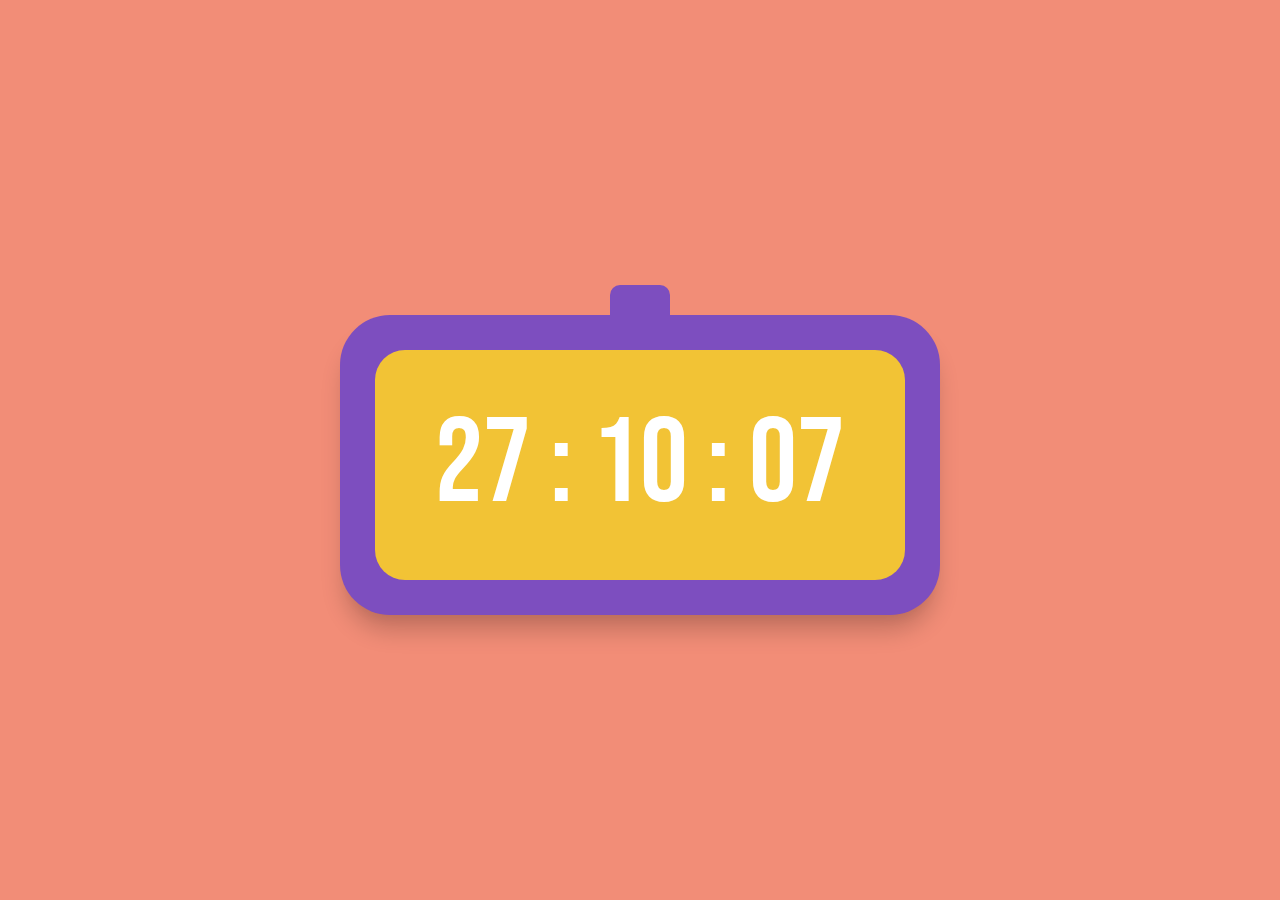
<file: JS_Clock/index.html>
<!DOCTYPE html>
<html lang="en">
<head>
    <meta charset="UTF-8">
    <title>JS - CLOCK</title>
    <link rel="stylesheet" href="style.css">
    <link rel="stylesheet" href="reset.css">
    <style>
       @import url('https://fonts.googleapis.com/css2?family=Bebas+Neue&display=swap');
    </style>
</head>
<body>
    <div class="clock-head"></div>
    <div class="clock">
        <div class="clock_inner"></div>
    </div>
    <script src="clock.js"></script>
</body>
</html>
</file>
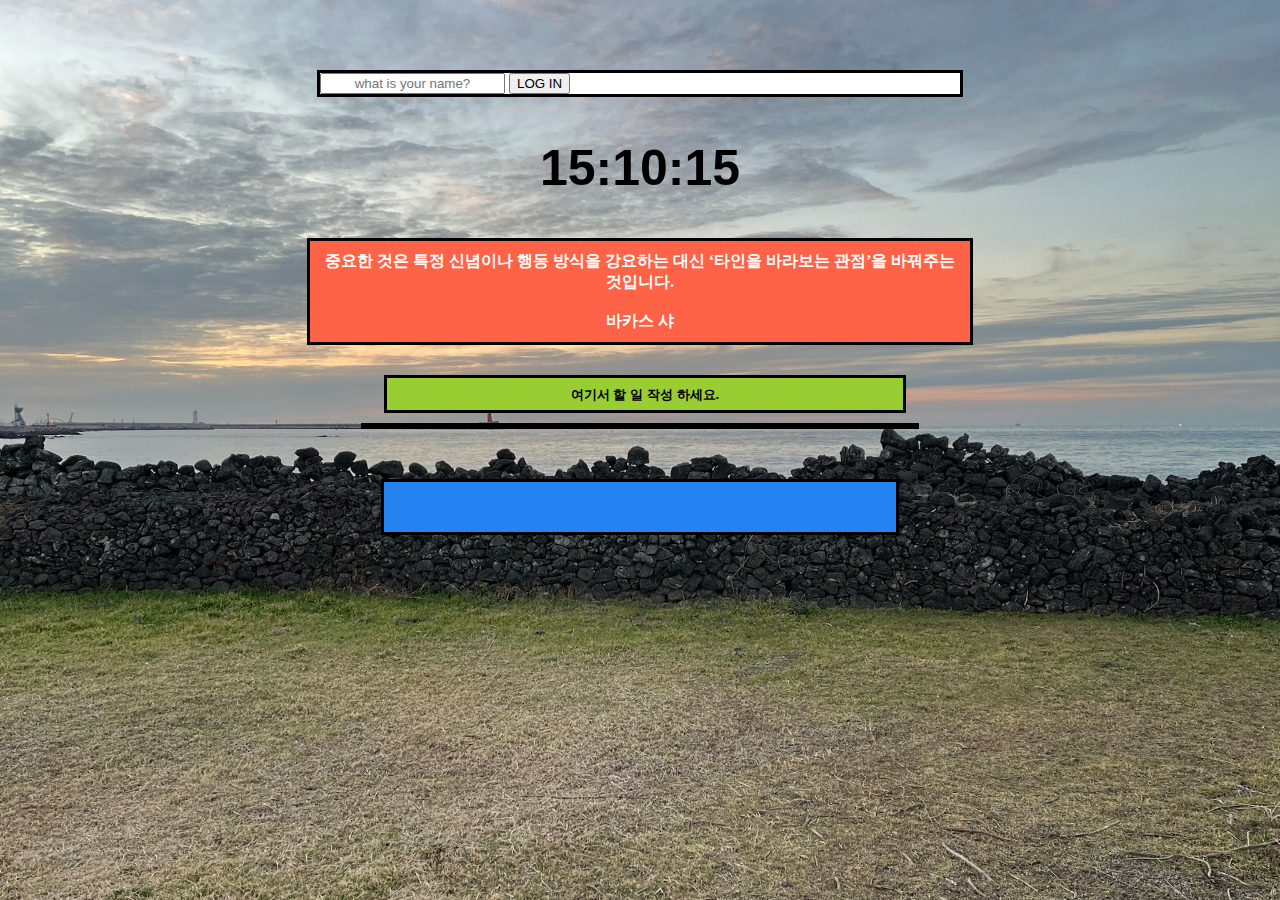
<file: momentum.html>
<!DOCTYPE html>
<html lang="en">
<head>
    <meta charset="UTF-8">
    <meta name="viewport" content="width=device-width, initial-scale=1.0">
    <link rel="stylesheet" href="style.css">
    <title>Momentum App</title>
</head>
<body>
    <!-- 로그인 -->
    <form id="login-form"  class="hidden">
        <input type="text" placeholder="what is your name?" required maxlength="15"/>
        <button>LOG IN</button>
    </form>
    <h1 id="greeting" class="hidden"></h1>

    <!-- 시간 -->
    <h2 id="clock">00:00:00</h2>

    <!-- 명언 -->
    <div id="quote">
        <span></span><br><br>
        <span></span>
    </div>

    <!-- 투두리스트 -->
    <form id="todo-form">
        <input type="text" placeholder="여기서 할 일 작성 하세요." />
    </form>
    <ul id="todo-list"></ul>

    <!-- 날씨 -->
    <div id="weather">
        <span></span><br>
        <span></span>
    </div>

    <!-- scripts -->
    <script src="js/app.js"></script>
    <script src="js/clock.js"></script>
    <script src="js/quotes.js"></script>
    <script src="js/background.js"></script>
    <script src="js/todo.js"></script>
    <script src="js/weather.js"></script>
</body>
</html>
</file>
<file: JS_Clock/style.css>
body {
    height: 100vh;
    background-color: #F28D77;
    display: flex;
    justify-content: center;
    align-items: center;
    flex-direction: column;
    box-sizing: border-box;
}

.clock-head {
    width: 60px;
    height: 30px;
    background-color: #7D4EBF;
    border-top-left-radius: 10px;
    border-top-right-radius: 10px;
}

.clock {
    background-color: #7D4EBF;
    width: 600px;
    height: 300px;
    display: flex;
    justify-content: center;
    align-items: center;
    border-radius:50px;
    box-shadow: 0 20px 25px -5px rgba(0,0,0,.2), 0 10px 10px -5px rgba(0,0,0,.04);
}

.clock_inner {
    background-color: #F2C335;
    border-radius:30px;
    width: 530px;
    height: 230px;
    display: flex;
    justify-content: center;
    align-items: center;
    color: #fff;
    font-size: 120px;
    font-family: 'Bebas Neue', cursive;
}

.clock_inner span {
    margin: 0 20px;
}

.clock-foot {
    width: 300px;
    display: flex;
    justify-content: space-between;
    align-items: center;
}
</file>
<file: style.css>
.hidden {
    display: none;
}

body {
    width: 100%;
    padding: 0;
    margin: 0;
}

img {
    width: 100%;
    height: 100%;
    position: absolute;
    top: 0;
    left: 0;
    z-index: -1;
}

#login-form {
    width: 50%;
    margin: 0 auto;
    background-color: white;
    border: 3px solid black;
    margin-top: 70px;
}

#login-form input {
    text-align: center;
}

#greeting {
    width: 50%;
    margin: 0 auto;
    margin-top: 30px;
    background-color: rgb(255, 238, 0);
    border: 3px solid black;
    text-align: center;
    font-family:'Lucida Sans Regular', 'Lucida Grande', 'Lucida Sans Unicode', Geneva, Verdana, sans-serif;
    font-size: 50px;
}

#clock {
    
    text-align: center;
    font-family:'Lucida Sans Regular', 'Lucida Grande', 'Lucida Sans Unicode', Geneva, Verdana, sans-serif;
    font-size: 50px;
}

#quote {
    width: 50%;
    padding: 10px;
    margin: 0 auto;
    background-color: tomato;
    border: 3px solid black;
    color: white;
    font-weight: bold;
    text-align: center;
}

#todo-form {
    width: 40%;
    margin: 0 auto;
    padding-top: 30px;
}

#todo-form input {
    width: 100%;
    height: 30px;
    background-color: yellowgreen;
    border: 3px solid black;
    color: white;
    font-weight: bold;
    margin-bottom: 10px;
}

#todo-form input::placeholder {
    color: black;
    text-align: center;
}

#todo-list {
    width: 40%;
    margin: 0 auto;
    background-color: yellowgreen;
    border: 3px solid black;
    text-align: center;
    list-style: none;
}

#weather {
    width: 100%;
    height: 50px;
    background-color: rgb(36, 131, 240);
    border: 3px solid black;
    width: 40%;
    margin: 0 auto;
    margin-top: 50px;
    text-align: center;
}
</file>
